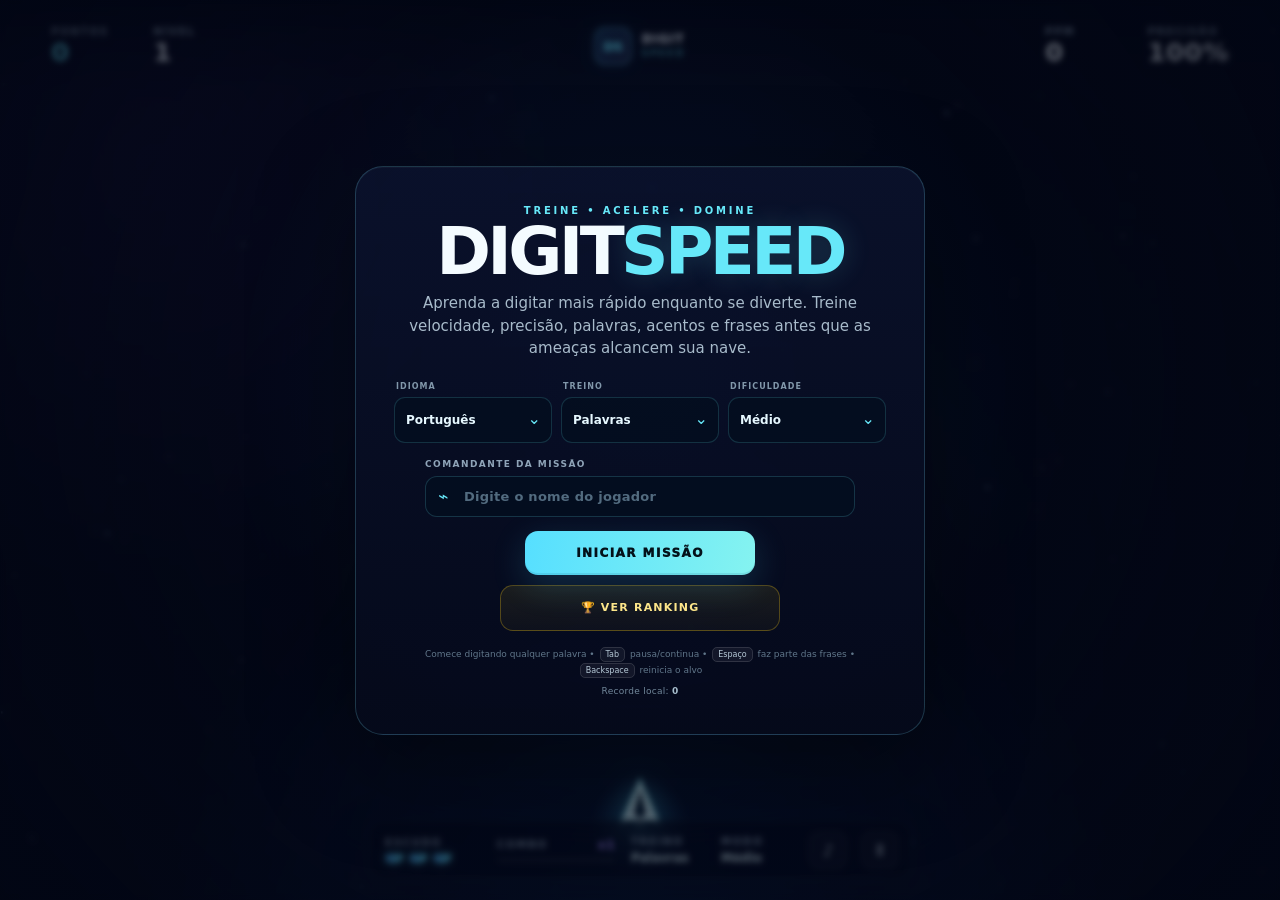
<file: index.html>
<!doctype html>
<html lang="pt-BR">
<head>
  <meta charset="UTF-8" />
  <meta name="viewport" content="width=device-width, initial-scale=1.0, viewport-fit=cover, interactive-widget=resizes-content" />
  <meta name="theme-color" content="#050816" />
  <title>DIGITSPEED | Aprenda a digitar rápido em missões</title>
  <meta name="description" content="Aprenda a digitar mais rápido se divertindo no DIGITSPEED. Treine digitação, precisão, palavras, acentos, frases e teclado numérico grátis." />
  <meta name="keywords" content="aprender a digitar, digitar rápido, treino de digitação, prática de digitação, digitação online, velocidade de digitação, teclado, teclado numérico" />
  <meta name="robots" content="index,follow,max-image-preview:large,max-snippet:-1,max-video-preview:-1" />
  <link rel="canonical" href="https://jefte31.github.io/digitandospeed/" />
  <link rel="alternate" hreflang="pt-BR" href="https://jefte31.github.io/digitandospeed/" />
  <link rel="alternate" hreflang="en" href="https://jefte31.github.io/digitandospeed/en.html" />
  <link rel="alternate" hreflang="fr" href="https://jefte31.github.io/digitandospeed/fr.html" />
  <link rel="alternate" hreflang="es" href="https://jefte31.github.io/digitandospeed/es.html" />
  <link rel="alternate" hreflang="x-default" href="https://jefte31.github.io/digitandospeed/" />
  <meta property="og:type" content="website" />
  <meta property="og:site_name" content="DIGITSPEED" />
  <meta property="og:locale" content="pt_BR" />
  <meta property="og:title" content="DIGITSPEED | Aprenda a digitar rápido em missões" />
  <meta property="og:description" content="Treine digitação, velocidade e precisão enquanto se diverte. Palavras, frases, acentos e teclado numérico em uma missão interativa gratuita." />
  <meta property="og:url" content="https://jefte31.github.io/digitandospeed/" />
  <meta name="twitter:card" content="summary" />
  <meta name="twitter:title" content="DIGITSPEED | Aprenda a digitar rápido em missões" />
  <meta name="twitter:description" content="Aprenda a digitar mais rápido se divertindo. Treine velocidade, precisão, palavras, frases e teclado numérico." />
  <script type="application/ld+json">
  {"@context":"https://schema.org","@type":"WebApplication","name":"DIGITSPEED","url":"https://jefte31.github.io/digitandospeed/","applicationCategory":"EducationalApplication","operatingSystem":"Web browser","inLanguage":"pt-BR","isAccessibleForFree":true,"description":"Plataforma gratuita para aprender a digitar mais rápido, praticar velocidade, precisão, palavras, frases e teclado numérico."}
  </script>
  <link rel="stylesheet" href="styles.css" />
  <link rel="stylesheet" href="difficulty.css" />
  <link rel="stylesheet" href="i18n.css" />
  <link rel="stylesheet" href="mobile.css" />
</head>
<body>
  <main id="app" aria-label="DIGITSPEED">
    <canvas id="gameCanvas" aria-label="Área da missão"></canvas>

    <header class="hud" id="hud" aria-live="polite">
      <section class="hud-group hud-left">
        <div class="stat stat-score"><span class="label">PONTOS</span><strong id="score">0</strong></div>
        <div class="stat"><span class="label">NÍVEL</span><strong id="level">1</strong></div>
      </section>

      <section class="brand" aria-label="DIGITSPEED">
        <span class="brand-mark">DS</span>
        <div><strong>DIGIT</strong><span>SPEED</span></div>
      </section>

      <section class="hud-group hud-right">
        <div class="stat"><span class="label">PPM</span><strong id="wpm">0</strong></div>
        <div class="stat"><span class="label">PRECISÃO</span><strong id="accuracy">100%</strong></div>
      </section>
    </header>

    <aside class="status-bar">
      <div class="lives" aria-label="Vidas"><span class="label">ESCUDO</span><div id="lives" class="life-icons"></div></div>
      <div class="combo-wrap"><span class="label">COMBO</span><strong id="combo">x1</strong><div class="combo-track"><span id="comboFill"></span></div></div>
      <div class="training-pill"><span class="label">TREINO</span><strong id="currentTraining">Palavras</strong></div>
      <div class="difficulty-pill"><span class="label">MODO</span><strong id="currentDifficulty">Médio</strong></div>
      <button id="soundBtn" class="icon-button" type="button" aria-label="Ativar ou desativar som" title="Som">♪</button>
      <button id="pauseBtn" class="icon-button" type="button" aria-label="Pausar missão" title="Pausar (Tab)">Ⅱ</button>
    </aside>

    <section id="startScreen" class="overlay visible">
      <div class="panel hero-panel">
        <div class="eyebrow">TREINE • ACELERE • DOMINE</div>
        <h1>DIGIT<span>SPEED</span></h1>
        <p class="lead">Aprenda a digitar mais rápido enquanto se diverte. Treine velocidade, precisão, palavras, acentos e frases antes que as ameaças alcancem sua nave.</p>

        <div class="feature-grid">
          <div><strong>PT-BR</strong><span>Vocabulário brasileiro</span></div>
          <div><strong>∞</strong><span>Dificuldade progressiva</span></div>
          <div><strong>PPM</strong><span>Velocidade em tempo real</span></div>
          <div><strong>%</strong><span>Precisão e combo</span></div>
        </div>

        <div class="training-picker">
          <p class="difficulty-title">ESCOLHA O TIPO DE TREINO</p>
          <div class="training-options" role="radiogroup" aria-label="Tipo de treino">
            <button class="training-btn active" type="button" aria-pressed="true">
              <strong>PALAVRAS</strong><span>Letras, acentos e frases</span>
            </button>
            <button class="training-btn" type="button" aria-pressed="false" onclick="window.location.href='numpad.html'">
              <strong>NUMPAD</strong><span>Teclado numérico 0–9</span>
            </button>
          </div>
        </div>

        <div class="difficulty-picker">
          <p class="difficulty-title">ESCOLHA A DIFICULDADE</p>
          <div class="difficulty-options" role="radiogroup" aria-label="Dificuldade da missão">
            <button class="difficulty-btn" data-difficulty="easy" type="button" aria-pressed="false"><strong>Fácil</strong><span>Mais tempo para digitar</span></button>
            <button class="difficulty-btn active" data-difficulty="medium" type="button" aria-pressed="true"><strong>Médio</strong><span>Experiência padrão</span></button>
            <button class="difficulty-btn" data-difficulty="hard" type="button" aria-pressed="false"><strong>Difícil</strong><span>Mais rápido e intenso</span></button>
            <button class="difficulty-btn" data-difficulty="extreme" type="button" aria-pressed="false"><strong>Extremo</strong><span>Para digitadores velozes</span></button>
          </div>
        </div>

        <button id="startBtn" class="primary-button" type="button">INICIAR MISSÃO</button>
        <p class="keyboard-tip">Comece digitando qualquer palavra • <kbd>Tab</kbd> pausa/continua • <kbd>Espaço</kbd> faz parte das frases • <kbd>Backspace</kbd> reinicia o alvo</p>
        <p class="record">Recorde local: <strong id="bestScore">0</strong></p>
      </div>
    </section>

    <section id="pauseScreen" class="overlay">
      <div class="panel compact-panel">
        <div class="eyebrow">MISSÃO SUSPENSA</div><h2>Missão pausada</h2><p>Seu progresso está seguro.</p>
        <div class="panel-actions">
          <button id="resumeBtn" class="primary-button" type="button">CONTINUAR</button>
          <button class="secondary-button" type="button" onclick="window.location.reload()">VOLTAR AO MENU</button>
        </div>
      </div>
    </section>

    <section id="gameOverScreen" class="overlay">
      <div class="panel compact-panel">
        <div class="eyebrow danger">MISSÃO ENCERRADA</div><h2>Fim da missão</h2>
        <div class="results">
          <div><span>PONTUAÇÃO</span><strong id="finalScore">0</strong></div>
          <div><span>PPM</span><strong id="finalWpm">0</strong></div>
          <div><span>PRECISÃO</span><strong id="finalAccuracy">100%</strong></div>
          <div><span>NÍVEL</span><strong id="finalLevel">1</strong></div>
        </div>
        <p id="newRecord" class="new-record" hidden>NOVO RECORDE!</p>
        <div class="panel-actions">
          <button id="restartBtn" class="primary-button" type="button">NOVA MISSÃO</button>
          <button class="secondary-button" type="button" onclick="window.location.reload()">VOLTAR AO MENU</button>
        </div>
      </div>
    </section>

    <div id="toast" class="toast" role="status" aria-live="polite"></div>
  </main>
  <script src="words.js"></script>
  <script src="language-bootstrap.js"></script>
  <script src="i18n.js"></script>
  <script src="seo-language-nav.js"></script>
  <script src="mobile-controls.js"></script>
  <script src="game.js"></script>
  <script src="target-priority.js"></script>
</body>
</html>
</file>
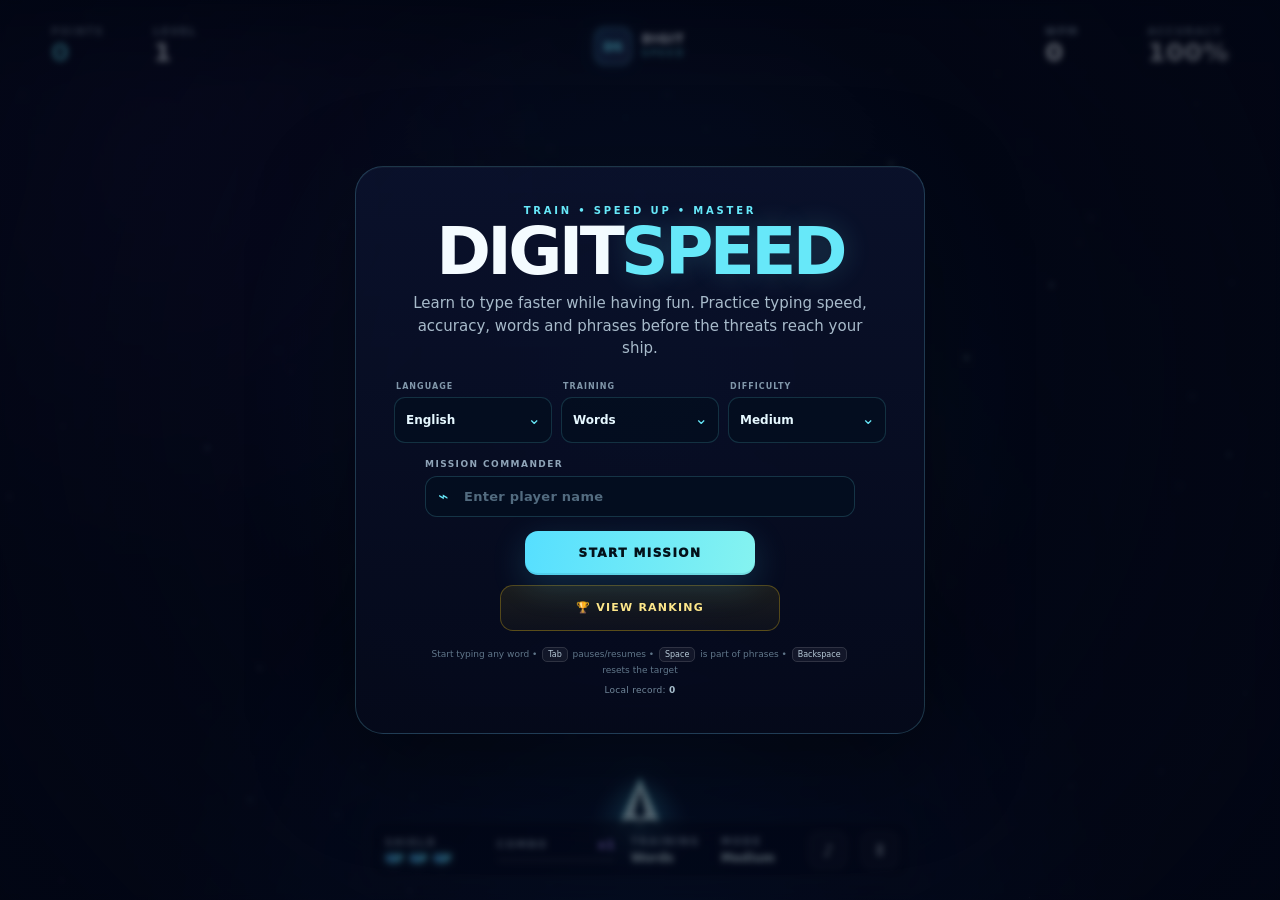
<file: en.html>
<!doctype html>
<html lang="en">
<head>
  <meta charset="UTF-8" />
  <meta name="viewport" content="width=device-width, initial-scale=1.0, viewport-fit=cover, interactive-widget=resizes-content" />
  <meta name="theme-color" content="#050816" />
  <title>DIGITSPEED | Learn to Type Faster with Typing Missions</title>
  <meta name="description" content="Learn to type faster while having fun with DIGITSPEED. Practice typing speed, accuracy, words, phrases and the numeric keypad for free." />
  <meta name="keywords" content="learn to type, type faster, typing practice, typing mission, typing speed, keyboard practice, touch typing, numeric keypad practice" />
  <meta name="robots" content="index,follow,max-image-preview:large,max-snippet:-1,max-video-preview:-1" />
  <link rel="canonical" href="https://jefte31.github.io/digitandospeed/en.html" />
  <link rel="alternate" hreflang="pt-BR" href="https://jefte31.github.io/digitandospeed/" />
  <link rel="alternate" hreflang="en" href="https://jefte31.github.io/digitandospeed/en.html" />
  <link rel="alternate" hreflang="fr" href="https://jefte31.github.io/digitandospeed/fr.html" />
  <link rel="alternate" hreflang="es" href="https://jefte31.github.io/digitandospeed/es.html" />
  <link rel="alternate" hreflang="x-default" href="https://jefte31.github.io/digitandospeed/" />
  <meta property="og:type" content="website" />
  <meta property="og:site_name" content="DIGITSPEED" />
  <meta property="og:locale" content="en_US" />
  <meta property="og:title" content="DIGITSPEED | Learn to Type Faster with Typing Missions" />
  <meta property="og:description" content="Practice typing speed and accuracy while having fun with words, phrases and numeric keypad challenges." />
  <meta property="og:url" content="https://jefte31.github.io/digitandospeed/en.html" />
  <meta name="twitter:card" content="summary" />
  <meta name="twitter:title" content="DIGITSPEED | Learn to Type Faster" />
  <meta name="twitter:description" content="A free typing mission to practice speed, accuracy, words, phrases and the numeric keypad." />
  <script type="application/ld+json">{"@context":"https://schema.org","@type":"WebApplication","name":"DIGITSPEED","url":"https://jefte31.github.io/digitandospeed/en.html","applicationCategory":"EducationalApplication","operatingSystem":"Web browser","inLanguage":"en","isAccessibleForFree":true,"description":"Free typing mission to learn to type faster and practice typing speed, accuracy, words, phrases and the numeric keypad."}</script>
  <script>localStorage.setItem("digitandoSpeedLanguage","en");</script>
  <link rel="stylesheet" href="styles.css" />
  <link rel="stylesheet" href="difficulty.css" />
  <link rel="stylesheet" href="i18n.css" />
  <link rel="stylesheet" href="mobile.css" />
</head>
<body>
  <main id="app" aria-label="DIGITSPEED">
    <canvas id="gameCanvas" aria-label="Typing mission area"></canvas>
    <header class="hud" id="hud" aria-live="polite">
      <section class="hud-group hud-left"><div class="stat stat-score"><span class="label">POINTS</span><strong id="score">0</strong></div><div class="stat"><span class="label">LEVEL</span><strong id="level">1</strong></div></section>
      <section class="brand" aria-label="DIGITSPEED"><span class="brand-mark">DS</span><div><strong>DIGIT</strong><span>SPEED</span></div></section>
      <section class="hud-group hud-right"><div class="stat"><span class="label">WPM</span><strong id="wpm">0</strong></div><div class="stat"><span class="label">ACCURACY</span><strong id="accuracy">100%</strong></div></section>
    </header>
    <aside class="status-bar">
      <div class="lives" aria-label="Lives"><span class="label">SHIELD</span><div id="lives" class="life-icons"></div></div>
      <div class="combo-wrap"><span class="label">COMBO</span><strong id="combo">x1</strong><div class="combo-track"><span id="comboFill"></span></div></div>
      <div class="training-pill"><span class="label">TRAINING</span><strong id="currentTraining">Words</strong></div>
      <div class="difficulty-pill"><span class="label">MODE</span><strong id="currentDifficulty">Medium</strong></div>
      <button id="soundBtn" class="icon-button" type="button" aria-label="Toggle sound" title="Sound">♪</button><button id="pauseBtn" class="icon-button" type="button" aria-label="Pause mission" title="Pause (Tab)">Ⅱ</button>
    </aside>
    <section id="startScreen" class="overlay visible"><div class="panel hero-panel">
      <div class="eyebrow">TRAIN • SPEED UP • MASTER</div><h1>DIGIT<span>SPEED</span></h1>
      <p class="lead">Learn to type faster while having fun. Practice typing speed, accuracy, words and phrases before the threats reach your ship.</p>
      <div class="feature-grid"><div><strong>EN</strong><span>English vocabulary</span></div><div><strong>∞</strong><span>Progressive difficulty</span></div><div><strong>WPM</strong><span>Real-time typing speed</span></div><div><strong>%</strong><span>Accuracy and combo</span></div></div>
      <div class="training-picker"><p class="difficulty-title">CHOOSE TRAINING TYPE</p><div class="training-options" role="radiogroup" aria-label="Training type"><button class="training-btn active" type="button" aria-pressed="true"><strong>WORDS</strong><span>Letters, accents and phrases</span></button><button class="training-btn" type="button" aria-pressed="false" onclick="window.location.href='numpad.html'"><strong>NUMPAD</strong><span>Numeric keypad 0–9</span></button></div></div>
      <div class="difficulty-picker"><p class="difficulty-title">CHOOSE DIFFICULTY</p><div class="difficulty-options" role="radiogroup" aria-label="Mission difficulty"><button class="difficulty-btn" data-difficulty="easy" type="button" aria-pressed="false"><strong>Easy</strong><span>More time to type</span></button><button class="difficulty-btn active" data-difficulty="medium" type="button" aria-pressed="true"><strong>Medium</strong><span>Standard experience</span></button><button class="difficulty-btn" data-difficulty="hard" type="button" aria-pressed="false"><strong>Hard</strong><span>Faster and more intense</span></button><button class="difficulty-btn" data-difficulty="extreme" type="button" aria-pressed="false"><strong>Extreme</strong><span>For fast typists</span></button></div></div>
      <button id="startBtn" class="primary-button" type="button">START MISSION</button><p class="keyboard-tip">Start typing any word • <kbd>Tab</kbd> pauses/resumes • <kbd>Space</kbd> is part of phrases • <kbd>Backspace</kbd> resets the target</p><p class="record">Local record: <strong id="bestScore">0</strong></p>
    </div></section>
    <section id="pauseScreen" class="overlay"><div class="panel compact-panel"><div class="eyebrow">MISSION PAUSED</div><h2>Mission paused</h2><p>Your progress is safe.</p><div class="panel-actions"><button id="resumeBtn" class="primary-button" type="button">CONTINUE</button><button class="secondary-button" type="button" onclick="window.location.reload()">BACK TO MENU</button></div></div></section>
    <section id="gameOverScreen" class="overlay"><div class="panel compact-panel"><div class="eyebrow danger">MISSION ENDED</div><h2>Mission ended</h2><div class="results"><div><span>SCORE</span><strong id="finalScore">0</strong></div><div><span>WPM</span><strong id="finalWpm">0</strong></div><div><span>ACCURACY</span><strong id="finalAccuracy">100%</strong></div><div><span>LEVEL</span><strong id="finalLevel">1</strong></div></div><p id="newRecord" class="new-record" hidden>NEW RECORD!</p><div class="panel-actions"><button id="restartBtn" class="primary-button" type="button">NEW MISSION</button><button class="secondary-button" type="button" onclick="window.location.reload()">BACK TO MENU</button></div></div></section>
    <div id="toast" class="toast" role="status" aria-live="polite"></div>
  </main>
  <script src="words.js"></script><script src="language-bootstrap.js"></script><script src="i18n.js"></script><script src="seo-language-nav.js"></script><script src="mobile-controls.js"></script><script src="game.js"></script><script src="target-priority.js"></script>
</body>
</html>
</file>
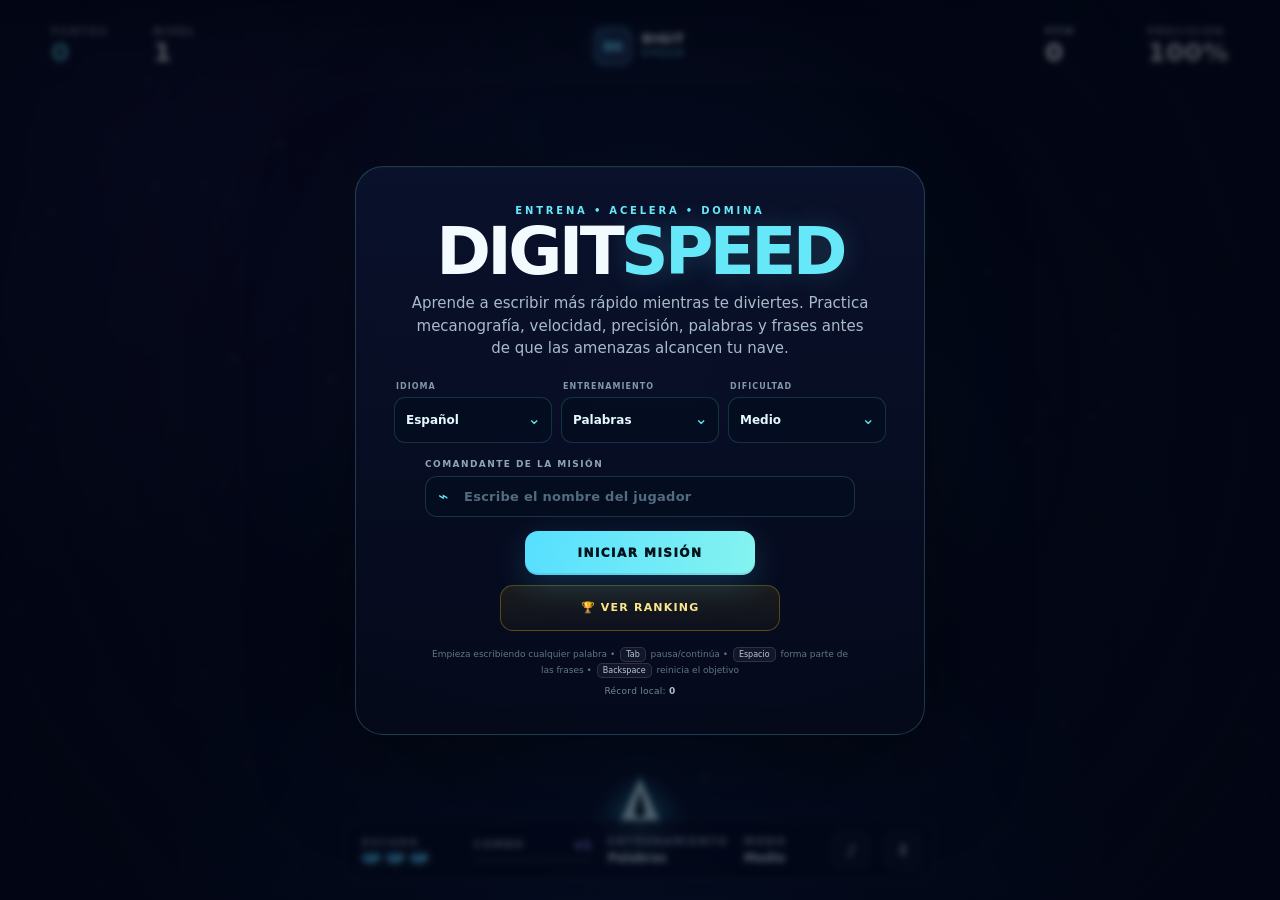
<file: es.html>
<!doctype html>
<html lang="es">
<head>
  <meta charset="UTF-8" />
  <meta name="viewport" content="width=device-width, initial-scale=1.0, viewport-fit=cover, interactive-widget=resizes-content" />
  <meta name="theme-color" content="#050816" />
  <title>DIGITSPEED | Aprende a escribir más rápido con misiones</title>
  <meta name="description" content="Aprende a escribir más rápido mientras te diviertes con DIGITSPEED. Practica mecanografía, velocidad, precisión, palabras, frases y teclado numérico gratis." />
  <meta name="keywords" content="aprender a escribir rápido, mecanografía, misión de mecanografía, práctica de teclado, velocidad de escritura, escribir más rápido, teclado numérico, typing training" />
  <meta name="robots" content="index,follow,max-image-preview:large,max-snippet:-1,max-video-preview:-1" />
  <link rel="canonical" href="https://jefte31.github.io/digitandospeed/es.html" />
  <link rel="alternate" hreflang="pt-BR" href="https://jefte31.github.io/digitandospeed/" />
  <link rel="alternate" hreflang="en" href="https://jefte31.github.io/digitandospeed/en.html" />
  <link rel="alternate" hreflang="fr" href="https://jefte31.github.io/digitandospeed/fr.html" />
  <link rel="alternate" hreflang="es" href="https://jefte31.github.io/digitandospeed/es.html" />
  <link rel="alternate" hreflang="x-default" href="https://jefte31.github.io/digitandospeed/" />
  <meta property="og:type" content="website" />
  <meta property="og:site_name" content="DIGITSPEED" />
  <meta property="og:locale" content="es_ES" />
  <meta property="og:title" content="DIGITSPEED | Aprende a escribir más rápido con misiones" />
  <meta property="og:description" content="Practica mecanografía, velocidad y precisión mientras te diviertes con palabras, frases y teclado numérico." />
  <meta property="og:url" content="https://jefte31.github.io/digitandospeed/es.html" />
  <meta name="twitter:card" content="summary" />
  <meta name="twitter:title" content="DIGITSPEED | Aprende a escribir más rápido" />
  <meta name="twitter:description" content="Una misión interactiva gratuita para practicar mecanografía, velocidad, precisión, palabras, frases y teclado numérico." />
  <script type="application/ld+json">{"@context":"https://schema.org","@type":"WebApplication","name":"DIGITSPEED","url":"https://jefte31.github.io/digitandospeed/es.html","applicationCategory":"EducationalApplication","operatingSystem":"Web browser","inLanguage":"es","isAccessibleForFree":true,"description":"Misión interactiva de mecanografía para aprender a escribir más rápido y practicar velocidad, precisión, palabras, frases y teclado numérico."}</script>
  <script>localStorage.setItem("digitandoSpeedLanguage","es");</script>
  <link rel="stylesheet" href="styles.css" />
  <link rel="stylesheet" href="difficulty.css" />
  <link rel="stylesheet" href="i18n.css" />
  <link rel="stylesheet" href="mobile.css" />
</head>
<body>
  <main id="app" aria-label="DIGITSPEED">
    <canvas id="gameCanvas" aria-label="Área de la misión de mecanografía"></canvas>
    <header class="hud" id="hud" aria-live="polite">
      <section class="hud-group hud-left"><div class="stat stat-score"><span class="label">PUNTOS</span><strong id="score">0</strong></div><div class="stat"><span class="label">NIVEL</span><strong id="level">1</strong></div></section>
      <section class="brand" aria-label="DIGITSPEED"><span class="brand-mark">DS</span><div><strong>DIGIT</strong><span>SPEED</span></div></section>
      <section class="hud-group hud-right"><div class="stat"><span class="label">PPM</span><strong id="wpm">0</strong></div><div class="stat"><span class="label">PRECISIÓN</span><strong id="accuracy">100%</strong></div></section>
    </header>
    <aside class="status-bar"><div class="lives" aria-label="Vidas"><span class="label">ESCUDO</span><div id="lives" class="life-icons"></div></div><div class="combo-wrap"><span class="label">COMBO</span><strong id="combo">x1</strong><div class="combo-track"><span id="comboFill"></span></div></div><div class="training-pill"><span class="label">ENTRENAMIENTO</span><strong id="currentTraining">Palabras</strong></div><div class="difficulty-pill"><span class="label">MODO</span><strong id="currentDifficulty">Medio</strong></div><button id="soundBtn" class="icon-button" type="button" aria-label="Activar o desactivar sonido" title="Sonido">♪</button><button id="pauseBtn" class="icon-button" type="button" aria-label="Pausar misión" title="Pausar (Tab)">Ⅱ</button></aside>
    <section id="startScreen" class="overlay visible"><div class="panel hero-panel">
      <div class="eyebrow">ENTRENA • ACELERA • DOMINA</div><h1>DIGIT<span>SPEED</span></h1>
      <p class="lead">Aprende a escribir más rápido mientras te diviertes. Practica mecanografía, velocidad, precisión, palabras y frases antes de que las amenazas alcancen tu nave.</p>
      <div class="feature-grid"><div><strong>ES</strong><span>Vocabulario español</span></div><div><strong>∞</strong><span>Dificultad progresiva</span></div><div><strong>PPM</strong><span>Velocidad en tiempo real</span></div><div><strong>%</strong><span>Precisión y combo</span></div></div>
      <div class="training-picker"><p class="difficulty-title">ELIGE EL TIPO DE ENTRENAMIENTO</p><div class="training-options" role="radiogroup" aria-label="Tipo de entrenamiento"><button class="training-btn active" type="button" aria-pressed="true"><strong>PALABRAS</strong><span>Letras, acentos y frases</span></button><button class="training-btn" type="button" aria-pressed="false" onclick="window.location.href='numpad.html'"><strong>NUMPAD</strong><span>Teclado numérico 0–9</span></button></div></div>
      <div class="difficulty-picker"><p class="difficulty-title">ELIGE LA DIFICULTAD</p><div class="difficulty-options" role="radiogroup" aria-label="Dificultad de la misión"><button class="difficulty-btn" data-difficulty="easy" type="button" aria-pressed="false"><strong>Fácil</strong><span>Más tiempo para escribir</span></button><button class="difficulty-btn active" data-difficulty="medium" type="button" aria-pressed="true"><strong>Medio</strong><span>Experiencia estándar</span></button><button class="difficulty-btn" data-difficulty="hard" type="button" aria-pressed="false"><strong>Difícil</strong><span>Más rápido e intenso</span></button><button class="difficulty-btn" data-difficulty="extreme" type="button" aria-pressed="false"><strong>Extremo</strong><span>Para mecanógrafos veloces</span></button></div></div>
      <button id="startBtn" class="primary-button" type="button">INICIAR MISIÓN</button><p class="keyboard-tip">Empieza escribiendo cualquier palabra • <kbd>Tab</kbd> pausa/continúa • <kbd>Espacio</kbd> forma parte de las frases • <kbd>Backspace</kbd> reinicia el objetivo</p><p class="record">Récord local: <strong id="bestScore">0</strong></p>
    </div></section>
    <section id="pauseScreen" class="overlay"><div class="panel compact-panel"><div class="eyebrow">MISIÓN EN PAUSA</div><h2>Misión pausada</h2><p>Tu progreso está seguro.</p><div class="panel-actions"><button id="resumeBtn" class="primary-button" type="button">CONTINUAR</button><button class="secondary-button" type="button" onclick="window.location.reload()">VOLVER AL MENÚ</button></div></div></section>
    <section id="gameOverScreen" class="overlay"><div class="panel compact-panel"><div class="eyebrow danger">MISIÓN FINALIZADA</div><h2>Fin de la misión</h2><div class="results"><div><span>PUNTUACIÓN</span><strong id="finalScore">0</strong></div><div><span>PPM</span><strong id="finalWpm">0</strong></div><div><span>PRECISIÓN</span><strong id="finalAccuracy">100%</strong></div><div><span>NIVEL</span><strong id="finalLevel">1</strong></div></div><p id="newRecord" class="new-record" hidden>¡NUEVO RÉCORD!</p><div class="panel-actions"><button id="restartBtn" class="primary-button" type="button">NUEVA MISIÓN</button><button class="secondary-button" type="button" onclick="window.location.reload()">VOLVER AL MENÚ</button></div></div></section>
    <div id="toast" class="toast" role="status" aria-live="polite"></div>
  </main>
  <script src="words.js"></script><script src="language-bootstrap.js"></script><script src="i18n.js"></script><script src="seo-language-nav.js"></script><script src="mobile-controls.js"></script><script src="game.js"></script><script src="target-priority.js"></script>
</body>
</html>
</file>
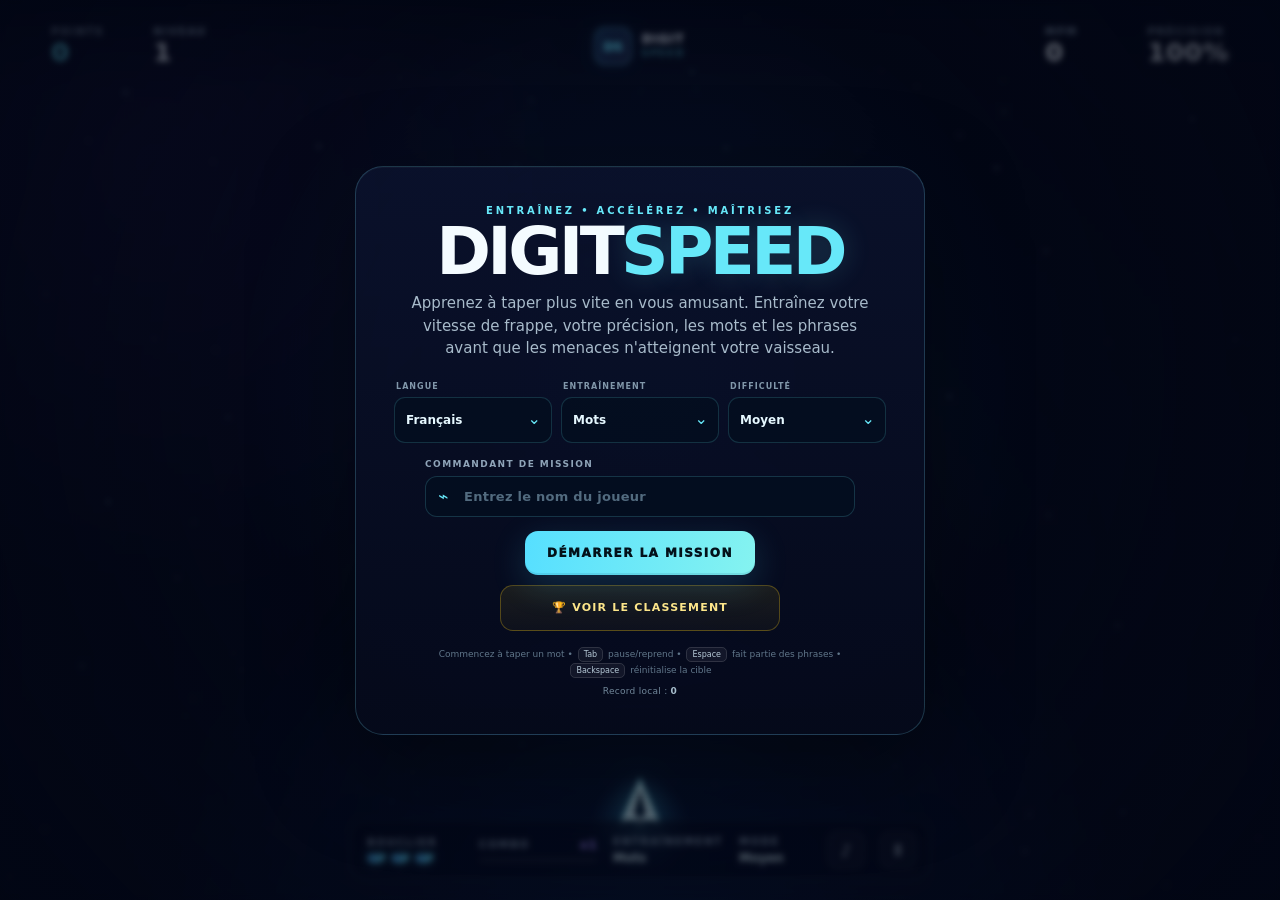
<file: fr.html>
<!doctype html>
<html lang="fr">
<head>
  <meta charset="UTF-8" />
  <meta name="viewport" content="width=device-width, initial-scale=1.0, viewport-fit=cover, interactive-widget=resizes-content" />
  <meta name="theme-color" content="#050816" />
  <title>DIGITSPEED | Apprenez à taper plus vite avec des missions</title>
  <meta name="description" content="Apprenez à taper plus vite en vous amusant avec DIGITSPEED. Entraînez la dactylographie, la vitesse, la précision, les mots, les phrases et le pavé numérique." />
  <meta name="keywords" content="apprendre à taper, taper plus vite, dactylographie, mission de dactylographie, entraînement clavier, vitesse de frappe, précision de frappe, pavé numérique" />
  <meta name="robots" content="index,follow,max-image-preview:large,max-snippet:-1,max-video-preview:-1" />
  <link rel="canonical" href="https://jefte31.github.io/digitandospeed/fr.html" />
  <link rel="alternate" hreflang="pt-BR" href="https://jefte31.github.io/digitandospeed/" />
  <link rel="alternate" hreflang="en" href="https://jefte31.github.io/digitandospeed/en.html" />
  <link rel="alternate" hreflang="fr" href="https://jefte31.github.io/digitandospeed/fr.html" />
  <link rel="alternate" hreflang="es" href="https://jefte31.github.io/digitandospeed/es.html" />
  <link rel="alternate" hreflang="x-default" href="https://jefte31.github.io/digitandospeed/" />
  <meta property="og:type" content="website" />
  <meta property="og:site_name" content="DIGITSPEED" />
  <meta property="og:locale" content="fr_FR" />
  <meta property="og:title" content="DIGITSPEED | Apprenez à taper plus vite avec des missions" />
  <meta property="og:description" content="Entraînez votre vitesse et votre précision de frappe en vous amusant avec des mots, des phrases et le pavé numérique." />
  <meta property="og:url" content="https://jefte31.github.io/digitandospeed/fr.html" />
  <meta name="twitter:card" content="summary" />
  <meta name="twitter:title" content="DIGITSPEED | Apprenez à taper plus vite" />
  <meta name="twitter:description" content="Une mission interactive gratuite pour entraîner la dactylographie, la vitesse, la précision et le pavé numérique." />
  <script type="application/ld+json">{"@context":"https://schema.org","@type":"WebApplication","name":"DIGITSPEED","url":"https://jefte31.github.io/digitandospeed/fr.html","applicationCategory":"EducationalApplication","operatingSystem":"Web browser","inLanguage":"fr","isAccessibleForFree":true,"description":"Mission interactive de dactylographie pour apprendre à taper plus vite et entraîner la vitesse, la précision, les mots, les phrases et le pavé numérique."}</script>
  <script>localStorage.setItem("digitandoSpeedLanguage","fr");</script>
  <link rel="stylesheet" href="styles.css" />
  <link rel="stylesheet" href="difficulty.css" />
  <link rel="stylesheet" href="i18n.css" />
  <link rel="stylesheet" href="mobile.css" />
</head>
<body>
  <main id="app" aria-label="DIGITSPEED">
    <canvas id="gameCanvas" aria-label="Zone de la mission de dactylographie"></canvas>
    <header class="hud" id="hud" aria-live="polite">
      <section class="hud-group hud-left"><div class="stat stat-score"><span class="label">POINTS</span><strong id="score">0</strong></div><div class="stat"><span class="label">NIVEAU</span><strong id="level">1</strong></div></section>
      <section class="brand" aria-label="DIGITSPEED"><span class="brand-mark">DS</span><div><strong>DIGIT</strong><span>SPEED</span></div></section>
      <section class="hud-group hud-right"><div class="stat"><span class="label">MPM</span><strong id="wpm">0</strong></div><div class="stat"><span class="label">PRÉCISION</span><strong id="accuracy">100%</strong></div></section>
    </header>
    <aside class="status-bar"><div class="lives" aria-label="Vies"><span class="label">BOUCLIER</span><div id="lives" class="life-icons"></div></div><div class="combo-wrap"><span class="label">COMBO</span><strong id="combo">x1</strong><div class="combo-track"><span id="comboFill"></span></div></div><div class="training-pill"><span class="label">ENTRAÎNEMENT</span><strong id="currentTraining">Mots</strong></div><div class="difficulty-pill"><span class="label">MODE</span><strong id="currentDifficulty">Moyen</strong></div><button id="soundBtn" class="icon-button" type="button" aria-label="Activer ou désactiver le son" title="Son">♪</button><button id="pauseBtn" class="icon-button" type="button" aria-label="Mettre la mission en pause" title="Pause (Tab)">Ⅱ</button></aside>
    <section id="startScreen" class="overlay visible"><div class="panel hero-panel">
      <div class="eyebrow">ENTRAÎNEZ • ACCÉLÉREZ • MAÎTRISEZ</div><h1>DIGIT<span>SPEED</span></h1>
      <p class="lead">Apprenez à taper plus vite en vous amusant. Entraînez votre vitesse de frappe, votre précision, les mots et les phrases avant que les menaces n'atteignent votre vaisseau.</p>
      <div class="feature-grid"><div><strong>FR</strong><span>Vocabulaire français</span></div><div><strong>∞</strong><span>Difficulté progressive</span></div><div><strong>MPM</strong><span>Vitesse de frappe en temps réel</span></div><div><strong>%</strong><span>Précision et combo</span></div></div>
      <div class="training-picker"><p class="difficulty-title">CHOISISSEZ LE TYPE D'ENTRAÎNEMENT</p><div class="training-options" role="radiogroup" aria-label="Type d'entraînement"><button class="training-btn active" type="button" aria-pressed="true"><strong>MOTS</strong><span>Lettres, accents et phrases</span></button><button class="training-btn" type="button" aria-pressed="false" onclick="window.location.href='numpad.html'"><strong>PAVÉ NUM.</strong><span>Pavé numérique 0–9</span></button></div></div>
      <div class="difficulty-picker"><p class="difficulty-title">CHOISISSEZ LA DIFFICULTÉ</p><div class="difficulty-options" role="radiogroup" aria-label="Difficulté de la mission"><button class="difficulty-btn" data-difficulty="easy" type="button" aria-pressed="false"><strong>Facile</strong><span>Plus de temps pour taper</span></button><button class="difficulty-btn active" data-difficulty="medium" type="button" aria-pressed="true"><strong>Moyen</strong><span>Expérience standard</span></button><button class="difficulty-btn" data-difficulty="hard" type="button" aria-pressed="false"><strong>Difficile</strong><span>Plus rapide et intense</span></button><button class="difficulty-btn" data-difficulty="extreme" type="button" aria-pressed="false"><strong>Extrême</strong><span>Pour les dactylos rapides</span></button></div></div>
      <button id="startBtn" class="primary-button" type="button">DÉMARRER LA MISSION</button><p class="keyboard-tip">Commencez à taper un mot • <kbd>Tab</kbd> pause/reprend • <kbd>Espace</kbd> fait partie des phrases • <kbd>Backspace</kbd> réinitialise la cible</p><p class="record">Record local : <strong id="bestScore">0</strong></p>
    </div></section>
    <section id="pauseScreen" class="overlay"><div class="panel compact-panel"><div class="eyebrow">MISSION EN PAUSE</div><h2>Mission en pause</h2><p>Votre progression est sauvegardée.</p><div class="panel-actions"><button id="resumeBtn" class="primary-button" type="button">CONTINUER</button><button class="secondary-button" type="button" onclick="window.location.reload()">RETOUR AU MENU</button></div></div></section>
    <section id="gameOverScreen" class="overlay"><div class="panel compact-panel"><div class="eyebrow danger">MISSION TERMINÉE</div><h2>Fin de la mission</h2><div class="results"><div><span>SCORE</span><strong id="finalScore">0</strong></div><div><span>MPM</span><strong id="finalWpm">0</strong></div><div><span>PRÉCISION</span><strong id="finalAccuracy">100%</strong></div><div><span>NIVEAU</span><strong id="finalLevel">1</strong></div></div><p id="newRecord" class="new-record" hidden>NOUVEAU RECORD !</p><div class="panel-actions"><button id="restartBtn" class="primary-button" type="button">NOUVELLE MISSION</button><button class="secondary-button" type="button" onclick="window.location.reload()">RETOUR AU MENU</button></div></div></section>
    <div id="toast" class="toast" role="status" aria-live="polite"></div>
  </main>
  <script src="words.js"></script><script src="language-bootstrap.js"></script><script src="i18n.js"></script><script src="seo-language-nav.js"></script><script src="mobile-controls.js"></script><script src="game.js"></script><script src="target-priority.js"></script>
</body>
</html>
</file>
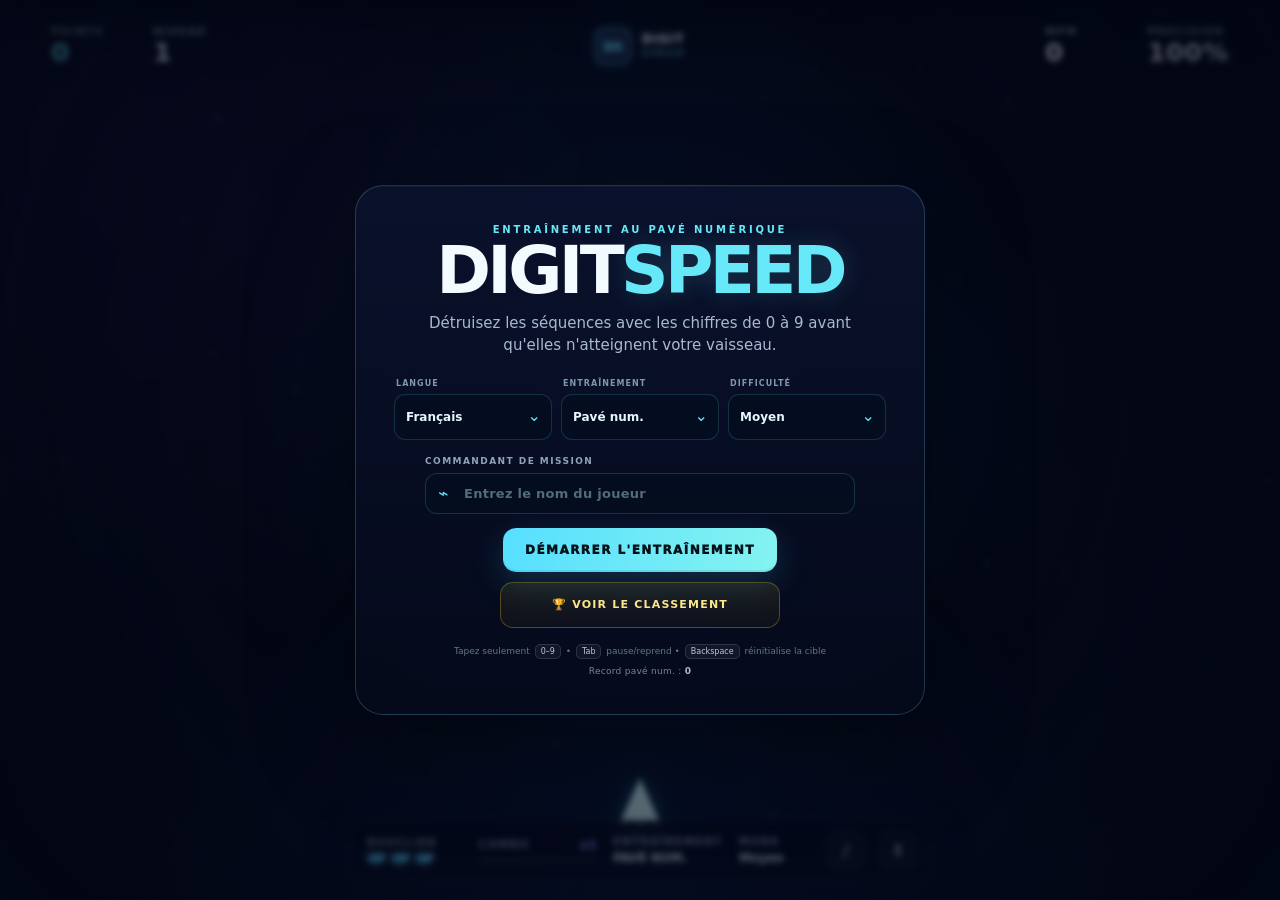
<file: numpad.html>
<!doctype html>
<html lang="pt-BR">
<head>
  <meta charset="UTF-8" />
  <meta name="viewport" content="width=device-width, initial-scale=1.0, viewport-fit=cover, interactive-widget=resizes-content" />
  <meta name="theme-color" content="#050816" />
  <meta name="description" content="DIGITSPEED Numpad — treino do teclado numérico." />
  <title>DIGITSPEED • Numpad</title>
  <link rel="stylesheet" href="styles.css" />
  <link rel="stylesheet" href="difficulty.css" />
  <link rel="stylesheet" href="i18n.css" />
  <link rel="stylesheet" href="mobile.css" />
</head>
<body>
  <main id="app" aria-label="DIGITSPEED Numpad">
    <canvas id="gameCanvas" aria-label="Área da missão numérica"></canvas>

    <header class="hud" id="hud" aria-live="polite">
      <section class="hud-group hud-left">
        <div class="stat stat-score"><span class="label">PONTOS</span><strong id="score">0</strong></div>
        <div class="stat"><span class="label">NÍVEL</span><strong id="level">1</strong></div>
      </section>
      <section class="brand" aria-label="DIGITSPEED">
        <span class="brand-mark">DS</span>
        <div><strong>DIGIT</strong><span>SPEED</span></div>
      </section>
      <section class="hud-group hud-right">
        <div class="stat"><span class="label">PPM</span><strong id="wpm">0</strong></div>
        <div class="stat"><span class="label">PRECISÃO</span><strong id="accuracy">100%</strong></div>
      </section>
    </header>

    <aside class="status-bar">
      <div class="lives" aria-label="Vidas"><span class="label">ESCUDO</span><div id="lives" class="life-icons"></div></div>
      <div class="combo-wrap"><span class="label">COMBO</span><strong id="combo">x1</strong><div class="combo-track"><span id="comboFill"></span></div></div>
      <div class="training-pill"><span class="label">TREINO</span><strong>NUMPAD</strong></div>
      <div class="difficulty-pill"><span class="label">MODO</span><strong id="currentDifficulty">Médio</strong></div>
      <button id="soundBtn" class="icon-button" type="button" aria-label="Ativar ou desativar som" title="Som">♪</button>
      <button id="pauseBtn" class="icon-button" type="button" aria-label="Pausar missão" title="Pausar (Tab)">Ⅱ</button>
    </aside>

    <section id="startScreen" class="overlay visible">
      <div class="panel hero-panel">
        <div class="eyebrow">TREINO DO TECLADO NUMÉRICO</div>
        <h1>DIGIT<span>SPEED</span></h1>
        <p class="lead">Destrua as sequências usando apenas os números de 0 a 9 antes que elas alcancem sua nave.</p>

        <div class="feature-grid">
          <div><strong>0–9</strong><span>Teclado numérico</span></div>
          <div><strong>+D</strong><span>Mais dígitos por nível</span></div>
          <div><strong>PPM</strong><span>Velocidade em tempo real</span></div>
          <div><strong>★</strong><span>Bônus e chefões</span></div>
        </div>

        <div class="training-picker">
          <p class="difficulty-title">TIPO DE TREINO</p>
          <div class="training-options">
            <button class="training-btn" type="button" onclick="window.location.href='index.html'"><strong>PALAVRAS</strong><span>Voltar ao treino PT-BR</span></button>
            <button class="training-btn active" type="button" aria-pressed="true"><strong>NUMPAD</strong><span>Números de 0 a 9</span></button>
          </div>
        </div>

        <div class="difficulty-picker">
          <p class="difficulty-title">ESCOLHA A DIFICULDADE</p>
          <div class="difficulty-options" role="radiogroup" aria-label="Dificuldade da missão">
            <button class="difficulty-btn" data-difficulty="easy" type="button" aria-pressed="false"><strong>Fácil</strong><span>1–2 dígitos no início</span></button>
            <button class="difficulty-btn active" data-difficulty="medium" type="button" aria-pressed="true"><strong>Médio</strong><span>Sequências progressivas</span></button>
            <button class="difficulty-btn" data-difficulty="hard" type="button" aria-pressed="false"><strong>Difícil</strong><span>Sequências maiores</span></button>
            <button class="difficulty-btn" data-difficulty="extreme" type="button" aria-pressed="false"><strong>Extremo</strong><span>Alta velocidade numérica</span></button>
          </div>
        </div>

        <button id="startBtn" class="primary-button" type="button">INICIAR TREINO NUMÉRICO</button>
        <p class="keyboard-tip">Digite apenas <kbd>0–9</kbd> • <kbd>Tab</kbd> pausa/continua • <kbd>Backspace</kbd> reinicia o alvo</p>
        <p class="record">Recorde Numpad: <strong id="bestScore">0</strong></p>
      </div>
    </section>

    <section id="pauseScreen" class="overlay">
      <div class="panel compact-panel">
        <div class="eyebrow">TREINO SUSPENSO</div><h2>Missão pausada</h2><p>Seu progresso está seguro.</p>
        <div class="panel-actions">
          <button id="resumeBtn" class="primary-button" type="button">CONTINUAR</button>
          <button class="secondary-button" type="button" onclick="window.location.href='index.html'">VOLTAR AO MENU</button>
        </div>
      </div>
    </section>

    <section id="gameOverScreen" class="overlay">
      <div class="panel compact-panel">
        <div class="eyebrow danger">TREINO ENCERRADO</div><h2>Fim da missão</h2>
        <div class="results">
          <div><span>PONTUAÇÃO</span><strong id="finalScore">0</strong></div>
          <div><span>PPM</span><strong id="finalWpm">0</strong></div>
          <div><span>PRECISÃO</span><strong id="finalAccuracy">100%</strong></div>
          <div><span>NÍVEL</span><strong id="finalLevel">1</strong></div>
        </div>
        <p id="newRecord" class="new-record" hidden>NOVO RECORDE NUMPAD!</p>
        <div class="panel-actions">
          <button id="restartBtn" class="primary-button" type="button">NOVA MISSÃO</button>
          <button class="secondary-button" type="button" onclick="window.location.href='index.html'">VOLTAR AO MENU</button>
        </div>
      </div>
    </section>

    <div id="toast" class="toast" role="status" aria-live="polite"></div>
  </main>
  <script src="language-bootstrap.js"></script>
  <script src="i18n.js"></script>
  <script src="mobile-controls.js"></script>
  <script src="numpad.js"></script>
  <script src="target-priority.js"></script>
</body>
</html>
</file>
<file: styles.css>
:root {
  color-scheme: dark;
  --bg: #050816;
  --panel: rgba(7, 12, 31, 0.86);
  --panel-border: rgba(125, 232, 255, 0.2);
  --text: #f4fbff;
  --muted: #91a5b8;
  --cyan: #67e8f9;
  --blue: #42a5ff;
  --purple: #a78bfa;
  --danger: #fb7185;
  --good: #6ee7b7;
}

* { box-sizing: border-box; }

html, body {
  width: 100%;
  height: 100%;
  margin: 0;
  overflow: hidden;
  background: var(--bg);
  font-family: Inter, ui-sans-serif, system-ui, -apple-system, BlinkMacSystemFont, "Segoe UI", sans-serif;
  color: var(--text);
}

button, kbd { font: inherit; }
button { -webkit-tap-highlight-color: transparent; }

#app {
  position: relative;
  width: 100vw;
  height: 100dvh;
  min-height: 560px;
  isolation: isolate;
  background:
    radial-gradient(circle at 50% 115%, rgba(34, 117, 255, .18), transparent 43%),
    radial-gradient(circle at 12% 18%, rgba(116, 71, 255, .08), transparent 32%),
    #050816;
}

#gameCanvas {
  position: absolute;
  inset: 0;
  width: 100%;
  height: 100%;
  display: block;
}

.hud {
  position: absolute;
  z-index: 5;
  top: 0;
  left: 0;
  right: 0;
  height: 92px;
  display: grid;
  grid-template-columns: 1fr auto 1fr;
  align-items: center;
  gap: 24px;
  padding: 18px clamp(18px, 4vw, 60px);
  background: linear-gradient(180deg, rgba(2, 6, 20, .92), rgba(2, 6, 20, .34), transparent);
  pointer-events: none;
}

.hud-group { display: flex; align-items: center; gap: clamp(16px, 3vw, 48px); }
.hud-right { justify-content: flex-end; }
.stat { min-width: 64px; }
.label { display: block; font-size: 10px; letter-spacing: .18em; color: var(--muted); font-weight: 800; }
.stat strong { display: block; margin-top: 3px; font-size: clamp(19px, 2vw, 27px); line-height: 1; letter-spacing: .02em; }
.stat-score strong { color: var(--cyan); }

.brand { display: flex; gap: 10px; align-items: center; opacity: .94; }
.brand-mark {
  display: grid; place-items: center; width: 38px; height: 38px; border-radius: 11px;
  border: 1px solid rgba(103, 232, 249, .42);
  background: linear-gradient(135deg, rgba(66, 165, 255, .22), rgba(167, 139, 250, .12));
  color: var(--cyan); font-weight: 900; font-size: 13px; letter-spacing: -.04em;
  box-shadow: inset 0 0 20px rgba(103, 232, 249, .08), 0 0 30px rgba(66, 165, 255, .08);
}
.brand div { display: grid; line-height: .95; letter-spacing: .09em; font-size: 12px; }
.brand div span { color: var(--cyan); letter-spacing: .32em; font-size: 9px; margin-top: 4px; }

.status-bar {
  position: absolute;
  z-index: 6;
  bottom: 20px;
  left: 50%;
  transform: translateX(-50%);
  display: flex;
  align-items: center;
  gap: 14px;
  padding: 10px 12px 10px 16px;
  border: 1px solid rgba(125, 232, 255, .12);
  border-radius: 16px;
  background: rgba(5, 10, 27, .66);
  backdrop-filter: blur(14px);
  box-shadow: 0 16px 50px rgba(0, 0, 0, .24);
}

.lives { min-width: 98px; }
.life-icons { display: flex; gap: 6px; margin-top: 6px; }
.life {
  width: 18px; height: 9px;
  border-radius: 3px 3px 8px 8px;
  border: 1px solid rgba(103, 232, 249, .7);
  background: linear-gradient(90deg, rgba(66,165,255,.9), rgba(103,232,249,.95));
  box-shadow: 0 0 12px rgba(103, 232, 249, .35);
  transform: skewX(-12deg);
}
.life.off { border-color: rgba(145,165,184,.25); background: rgba(145,165,184,.08); box-shadow: none; }

.combo-wrap { width: 118px; }
.combo-wrap strong { float: right; margin-top: -13px; color: var(--purple); font-size: 13px; }
.combo-track { margin-top: 8px; height: 4px; border-radius: 99px; overflow: hidden; background: rgba(255,255,255,.08); }
.combo-track span { display: block; width: 0; height: 100%; background: linear-gradient(90deg, var(--blue), var(--purple)); transition: width .12s linear; }

.icon-button {
  width: 38px; height: 38px; display: grid; place-items: center;
  border-radius: 11px; border: 1px solid rgba(255,255,255,.09);
  background: rgba(255,255,255,.04); color: #d8e7f3; cursor: pointer;
  transition: transform .16s ease, background .16s ease, border-color .16s ease;
}
.icon-button:hover { transform: translateY(-1px); background: rgba(103,232,249,.08); border-color: rgba(103,232,249,.24); }
.icon-button.muted { color: #657589; }

.overlay {
  position: absolute;
  z-index: 20;
  inset: 0;
  display: grid;
  place-items: center;
  padding: 24px;
  opacity: 0;
  visibility: hidden;
  pointer-events: none;
  transition: opacity .25s ease, visibility .25s ease;
  background: radial-gradient(circle at 50% 42%, rgba(29, 91, 176, .12), rgba(2, 6, 20, .55) 48%, rgba(2,6,20,.82));
  backdrop-filter: blur(3px);
}
.overlay.visible { opacity: 1; visibility: visible; pointer-events: auto; }

.panel {
  width: min(680px, 100%);
  padding: clamp(28px, 5vw, 52px);
  border: 1px solid var(--panel-border);
  border-radius: 28px;
  text-align: center;
  background: linear-gradient(180deg, rgba(11, 19, 45, .88), rgba(5, 10, 27, .92));
  box-shadow: 0 30px 100px rgba(0,0,0,.46), inset 0 1px rgba(255,255,255,.03);
  position: relative;
  overflow: hidden;
}
.panel::before {
  content: ""; position: absolute; left: 12%; right: 12%; top: -1px; height: 1px;
  background: linear-gradient(90deg, transparent, rgba(103,232,249,.75), transparent);
}
.hero-panel h1 { margin: 8px 0 12px; font-size: clamp(43px, 8vw, 76px); line-height: .92; letter-spacing: -.055em; }
.hero-panel h1 span { color: var(--cyan); text-shadow: 0 0 28px rgba(103,232,249,.2); }
.eyebrow { color: var(--cyan); font-size: 10px; font-weight: 900; letter-spacing: .28em; }
.eyebrow.danger { color: var(--danger); }
.lead { max-width: 510px; margin: 0 auto; color: #a8bbcb; line-height: 1.65; font-size: 15px; }

.feature-grid {
  display: grid; grid-template-columns: repeat(4, 1fr); gap: 8px; margin: 30px 0;
}
.feature-grid div { padding: 14px 8px; border: 1px solid rgba(255,255,255,.065); border-radius: 14px; background: rgba(255,255,255,.025); }
.feature-grid strong { display: block; font-size: 18px; color: #e9fbff; }
.feature-grid span { display: block; margin-top: 4px; color: #6f8498; font-size: 9px; line-height: 1.3; text-transform: uppercase; letter-spacing: .07em; }

.primary-button {
  min-width: 230px;
  padding: 15px 22px;
  border: 0;
  border-radius: 13px;
  cursor: pointer;
  font-weight: 950;
  letter-spacing: .12em;
  font-size: 12px;
  color: #03111a;
  background: linear-gradient(100deg, #56dfff, #85f3f0);
  box-shadow: 0 10px 34px rgba(74, 209, 255, .18), inset 0 -2px rgba(0, 71, 104, .12);
  transition: transform .16s ease, filter .16s ease;
}
.primary-button:hover { transform: translateY(-2px); filter: brightness(1.08); }
.keyboard-tip, .record { color: #61758a; font-size: 11px; margin: 17px 0 0; }
.record { margin-top: 8px; }
.record strong { color: #9fb4c7; }
kbd { padding: 2px 6px; border-radius: 5px; border: 1px solid rgba(255,255,255,.12); background: rgba(255,255,255,.05); font-size: 10px; color: #b7cad8; }

.compact-panel { width: min(500px, 100%); }
.compact-panel h2 { margin: 8px 0; font-size: 42px; letter-spacing: -.04em; }
.compact-panel > p:not(.new-record) { color: var(--muted); }
.results { display: grid; grid-template-columns: 1fr 1fr; gap: 9px; margin: 25px 0; }
.results div { padding: 16px; border-radius: 13px; border: 1px solid rgba(255,255,255,.06); background: rgba(255,255,255,.025); }
.results span { display: block; color: #71869a; font-size: 9px; letter-spacing: .16em; font-weight: 800; }
.results strong { display: block; margin-top: 5px; font-size: 25px; }
.new-record { color: #fcd34d; font-weight: 950; letter-spacing: .16em; font-size: 11px; }

.toast {
  position: absolute; z-index: 15; left: 50%; top: 118px; transform: translate(-50%, -10px);
  padding: 8px 13px; border: 1px solid rgba(103,232,249,.16); border-radius: 99px;
  background: rgba(7, 15, 35, .74); color: #bdeef6; font-size: 10px; font-weight: 850; letter-spacing: .12em;
  opacity: 0; pointer-events: none; transition: opacity .2s ease, transform .2s ease;
}
.toast.show { opacity: 1; transform: translate(-50%, 0); }

@media (max-width: 720px) {
  #app { min-height: 500px; }
  .hud { grid-template-columns: 1fr 1fr; height: 82px; padding-inline: 16px; }
  .brand { display: none; }
  .hud-group { gap: 18px; }
  .hud-right { justify-content: flex-end; }
  .stat:nth-child(2) { display: none; }
  .status-bar { bottom: 10px; width: calc(100% - 20px); justify-content: center; }
  .combo-wrap { width: 96px; }
  .feature-grid { grid-template-columns: repeat(2, 1fr); }
  .hero-panel { padding: 28px 20px; }
  .hero-panel h1 { font-size: 48px; }
  .keyboard-tip { display: none; }
}
</file>
<file: difficulty.css>
.difficulty-picker,
.training-picker {
  margin: 18px 0 16px;
  display: grid;
  gap: 10px;
}

.difficulty-title {
  margin: 0;
  color: #8fa4b8;
  font-size: 10px;
  font-weight: 900;
  letter-spacing: .2em;
}

.difficulty-options {
  display: grid;
  grid-template-columns: repeat(4, minmax(0, 1fr));
  gap: 8px;
}

.training-options {
  display: grid;
  grid-template-columns: repeat(2, minmax(0, 1fr));
  gap: 8px;
}

.difficulty-btn,
.training-btn {
  min-height: 70px;
  padding: 11px 8px;
  border: 1px solid rgba(255,255,255,.07);
  border-radius: 13px;
  background: rgba(255,255,255,.025);
  color: #dceaf5;
  cursor: pointer;
  transition: transform .16s ease, border-color .16s ease, background .16s ease, box-shadow .16s ease;
}

.training-btn { min-height: 62px; }

.difficulty-btn strong,
.training-btn strong {
  display: block;
  font-size: 13px;
  letter-spacing: .02em;
}

.difficulty-btn span,
.training-btn span {
  display: block;
  margin-top: 5px;
  color: #70869b;
  font-size: 9px;
  line-height: 1.25;
}

.difficulty-btn:hover,
.training-btn:hover {
  transform: translateY(-1px);
  border-color: rgba(103,232,249,.3);
  background: rgba(103,232,249,.045);
}

.difficulty-btn.active,
.difficulty-btn[aria-pressed="true"],
.training-btn.active,
.training-btn[aria-pressed="true"] {
  border-color: rgba(103,232,249,.72);
  background: linear-gradient(180deg, rgba(49,133,183,.18), rgba(34,81,121,.1));
  box-shadow: inset 0 0 18px rgba(103,232,249,.05), 0 0 24px rgba(66,165,255,.08);
}

.difficulty-btn.active strong,
.difficulty-btn[aria-pressed="true"] strong,
.training-btn.active strong,
.training-btn[aria-pressed="true"] strong {
  color: #8ff4ff;
}

.difficulty-pill,
.training-pill {
  min-width: 76px;
  padding-left: 2px;
}

.difficulty-pill strong,
.training-pill strong {
  display: block;
  margin-top: 4px;
  color: #dffbff;
  font-size: 12px;
}

.panel-actions {
  display: grid;
  gap: 10px;
  justify-items: center;
  margin-top: 18px;
}

.panel-actions .primary-button,
.panel-actions .secondary-button {
  width: min(280px, 100%);
}

.secondary-button {
  min-width: 230px;
  padding: 14px 22px;
  border: 1px solid rgba(103,232,249,.2);
  border-radius: 13px;
  background: rgba(255,255,255,.035);
  color: #b9cfdd;
  cursor: pointer;
  font-weight: 850;
  letter-spacing: .11em;
  font-size: 11px;
  transition: transform .16s ease, border-color .16s ease, background .16s ease, color .16s ease;
}

.secondary-button:hover {
  transform: translateY(-1px);
  border-color: rgba(103,232,249,.48);
  background: rgba(103,232,249,.07);
  color: #e7fbff;
}

@media (max-width: 720px) {
  .difficulty-options {
    grid-template-columns: repeat(2, minmax(0, 1fr));
  }

  .difficulty-btn,
  .training-btn {
    min-height: 62px;
  }

  .difficulty-pill,
  .training-pill {
    display: none;
  }
}
</file>
<file: i18n.css>
.language-picker {
  margin: 16px 0 18px;
  display: grid;
  gap: 9px;
}
.language-title {
  margin: 0;
  color: #8fa4b8;
  font-size: 10px;
  font-weight: 900;
  letter-spacing: .2em;
}
.language-options {
  display: grid;
  grid-template-columns: repeat(4, minmax(0, 1fr));
  gap: 8px;
}
.language-btn {
  min-height: 52px;
  padding: 8px 7px;
  border: 1px solid rgba(255,255,255,.07);
  border-radius: 12px;
  background: rgba(255,255,255,.025);
  color: #dceaf5;
  cursor: pointer;
  transition: transform .16s ease, border-color .16s ease, background .16s ease, box-shadow .16s ease;
}
.language-btn strong { display:block; font-size:12px; letter-spacing:.06em; }
.language-btn span { display:block; margin-top:4px; color:#70869b; font-size:9px; }
.language-btn:hover { transform:translateY(-1px); border-color:rgba(103,232,249,.3); background:rgba(103,232,249,.045); }
.language-btn.active { border-color:rgba(103,232,249,.72); background:linear-gradient(180deg,rgba(49,133,183,.18),rgba(34,81,121,.1)); box-shadow:inset 0 0 18px rgba(103,232,249,.05),0 0 24px rgba(66,165,255,.08); }
.language-btn.active strong { color:#8ff4ff; }
#currentDifficulty.localized-difficulty { font-size:0; }
#currentDifficulty.localized-difficulty::after { content:attr(data-display); font-size:12px; }
@media (max-width:720px) {
  .language-options { grid-template-columns:repeat(2,minmax(0,1fr)); }
}
</file>
<file: mobile.css>
.ds-mobile-keyboard-input {
  position: fixed;
  z-index: -1;
  top: 2px;
  left: 2px;
  width: 2px;
  height: 2px;
  padding: 0;
  border: 0;
  opacity: .01;
  pointer-events: none;
  font-size: 16px;
  caret-color: transparent;
}

.mobile-keyboard-button { display: none; }

html.ds-touch,
html.ds-touch body {
  width: 100%;
  height: var(--ds-game-height, 100dvh);
  min-height: 0;
  overflow: hidden;
  overscroll-behavior: none;
}

html.ds-touch #app {
  width: var(--ds-game-width, 100vw);
  height: var(--ds-game-height, 100dvh);
  min-height: 0 !important;
}

html.ds-touch #gameCanvas {
  width: var(--ds-game-width, 100vw) !important;
  height: var(--ds-game-height, 100dvh) !important;
}

html.ds-touch .overlay {
  height: 100%;
}

html.ds-touch .mobile-keyboard-button {
  display: flex;
  width: auto;
  min-width: 92px;
  padding: 0 10px;
  gap: 7px;
  align-items: center;
  justify-content: center;
}

html.ds-touch .mobile-keyboard-button strong {
  font-size: 9px;
  letter-spacing: .08em;
}

html.ds-touch .mobile-keyboard-button.active {
  color: #67e8f9;
  border-color: rgba(103,232,249,.5);
  background: rgba(103,232,249,.12);
}

html.ds-touch.ds-keyboard-open .status-bar {
  bottom: max(7px, env(safe-area-inset-bottom));
}

@media (max-width: 720px) {
  html.ds-touch .status-bar {
    width: calc(100% - 12px);
    gap: 7px;
    padding: 7px 8px;
    border-radius: 13px;
  }

  html.ds-touch .status-bar .training-pill,
  html.ds-touch .status-bar .difficulty-pill {
    display: none;
  }

  html.ds-touch .lives { min-width: 74px; }
  html.ds-touch .combo-wrap { width: 78px; }
  html.ds-touch .icon-button { width: 34px; height: 34px; }

  html.ds-touch .mobile-keyboard-button {
    min-width: 38px;
    padding: 0 8px;
  }

  html.ds-touch .mobile-keyboard-button strong { display: none; }

  html.ds-touch.ds-keyboard-open .hud {
    height: 68px;
    padding-top: 10px;
    padding-bottom: 8px;
  }

  html.ds-touch.ds-keyboard-open .stat strong { font-size: 17px; }
  html.ds-touch.ds-keyboard-open .toast { top: 78px; }
}

@media (min-width: 721px) and (max-width: 1180px) {
  html.ds-touch.ds-keyboard-open .status-bar {
    padding: 8px 10px 8px 14px;
    gap: 9px;
  }
}
</file>
